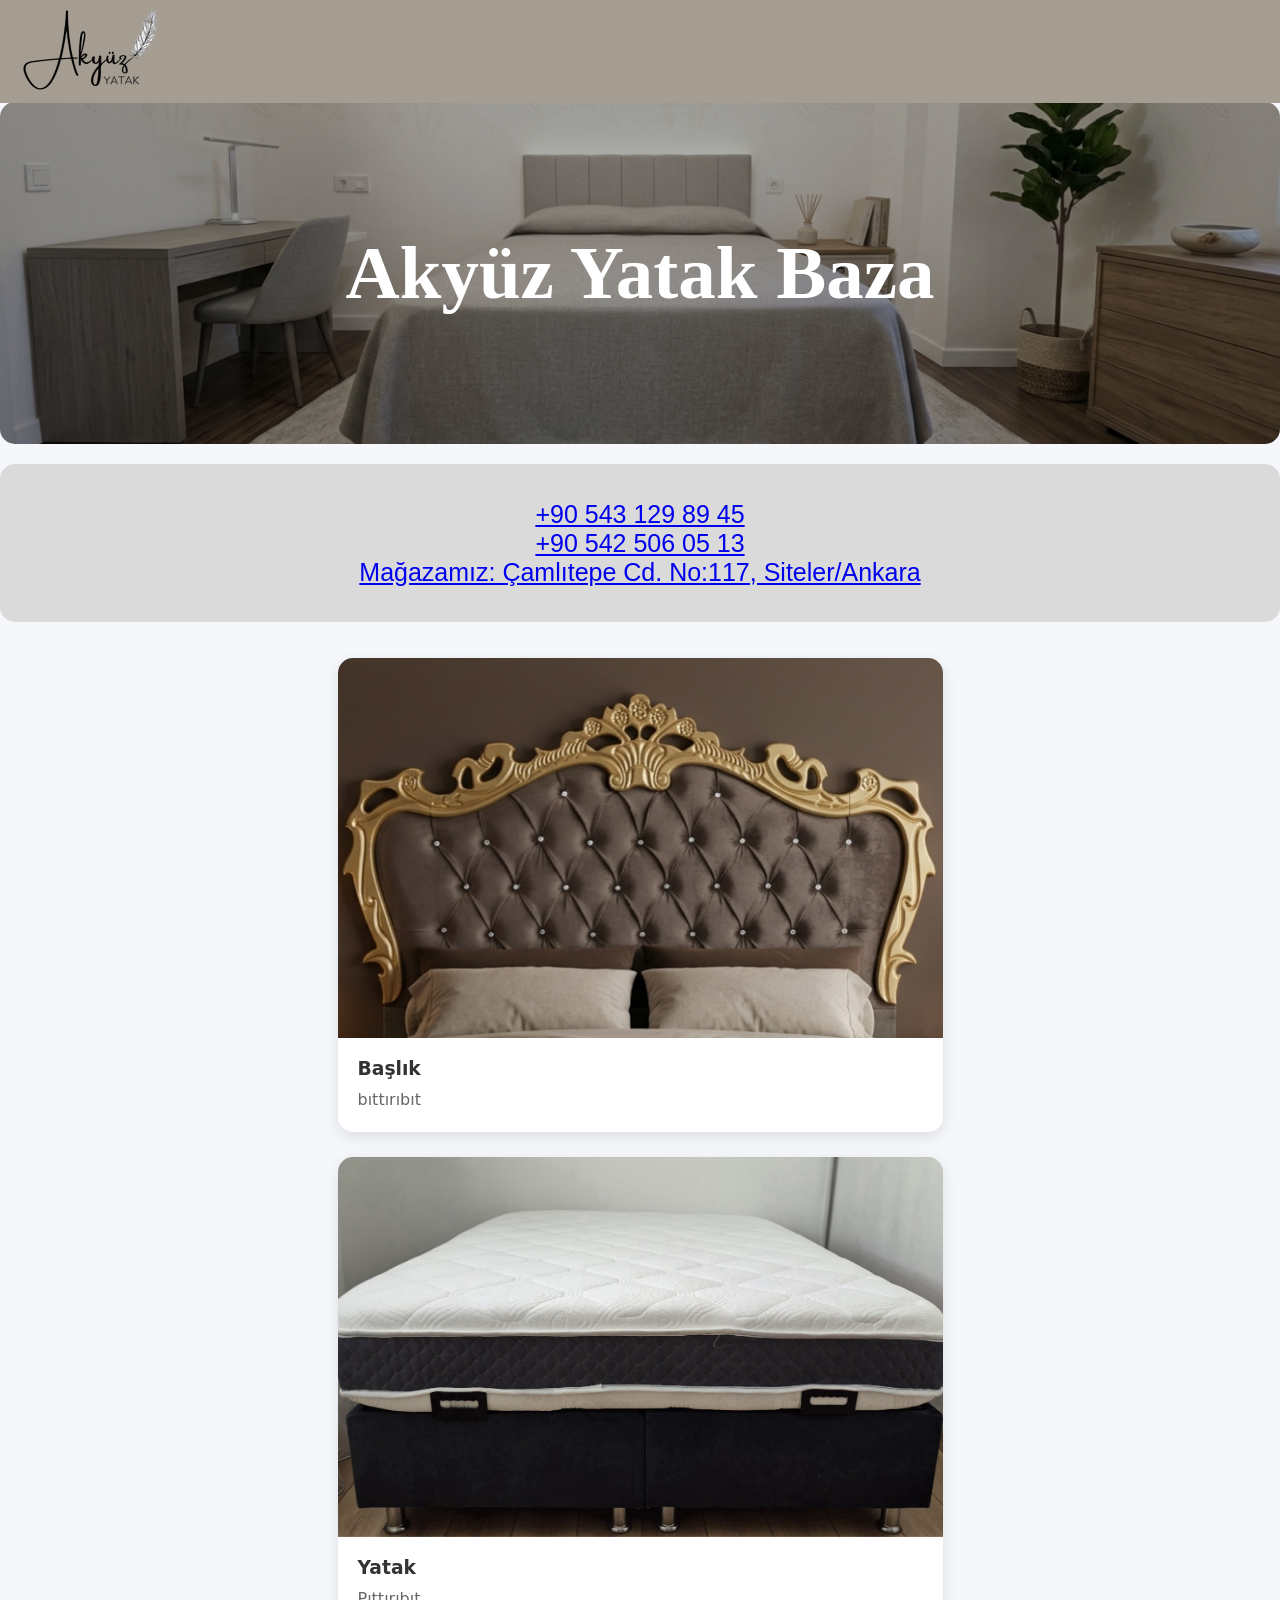
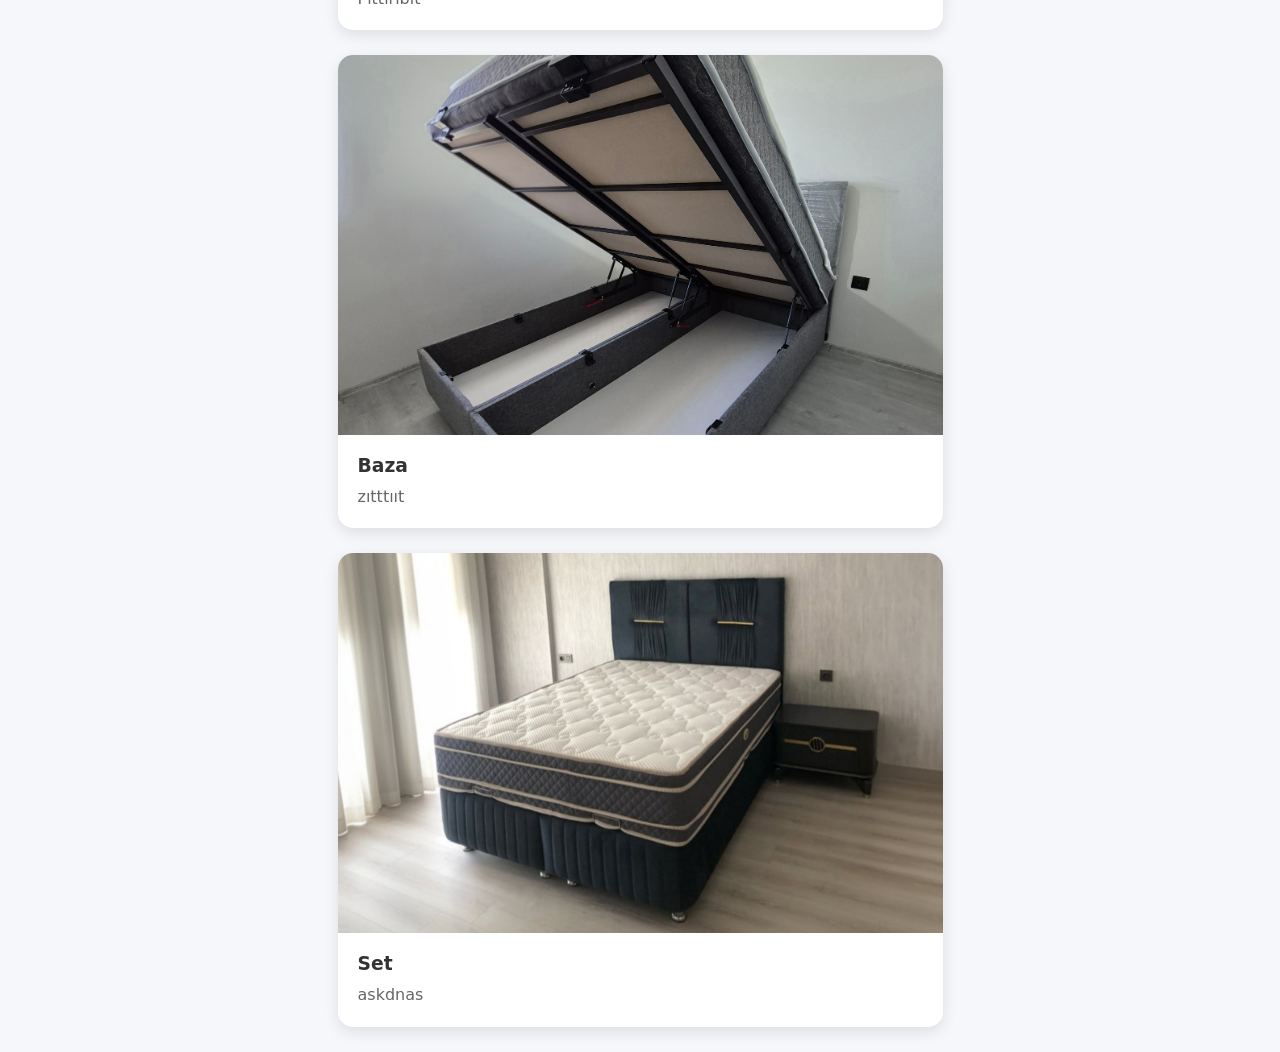
<file: index.html>
<!DOCTYPE html>
<html lang="tr">
<head>
    <link rel="stylesheet" href="style.css">
    <meta charset="UTF-8">
    <meta name="viewport" content="width=device-width, initial-scale=0.5">
    <title>Akyüz Baza</title>
</head>
<body>
    <nav class="navbar">
            <ul class="nav-menu">
                <button class="buton"><a href="index.html"><img src="logo.png"></a></button> 
            </ul>
       
    </nav>
    <h1 class="resimlibaslik">Akyüz Yatak Baza</h1>
        
    <p class="iletisim-text">
 <a href="tel:+905431298945">+90 543 129 89 45</a><br> <a href="tel:+905425060513">+90 542 506 05 13</a>    <br>
 <a href="https://www.google.com/maps/place/Allliza+yatak+baza/@39.9618565,32.9001828,20.88z/data=!4m15!1m8!3m7!1s0x14d3520ac95f1601:0x750fc04eb28b597c!2zw5ZuZGVyLCDDh2FtbMSxdGVwZSBDZC4gTm86MTE3LCAwNjM2MCBBbHTEsW5kYcSfL0Fua2FyYQ!3b1!8m2!3d39.9619429!4d32.9003711!16s%2Fg%2F11pz03ryml!3m5!1s0x14d3539257402301:0xb1a3d1263876dc51!8m2!3d39.9619165!4d32.9004687!16s%2Fg%2F11gmckqgn1?entry=ttu&g_ep=EgoyMDI2MDUyNy4wIKXMDSoASAFQAw%3D%3D">
  Mağazamız: Çamlıtepe Cd. No:117, Siteler/Ankara
</a>
    </p>
    
    <div class="kart-container">
    <a href="index-baslik.html" class="kart-link">
        <div class="kart">
            <div class="kart-resim resim1"></div>
            <div class="kart-icerik">
                <h3>Başlık</h3>
                <p>bıttırıbıt</p>
            </div>
        </div>
    </a>

    <a href="index-yatak.html" class="kart-link">
        <div class="kart">
            <div class="kart-resim resim2"></div>
            <div class="kart-icerik">
                <h3>Yatak</h3>
                <p>Pıttırıbıt</p>
            </div>
        </div>
    </a>

    <a href="index-baza.html" class="kart-link">
        <div class="kart">
            <div class="kart-resim resim3"></div>
            <div class="kart-icerik">
                <h3>Baza</h3>
                <p>zıtttııt</p>
            </div>
        </div>
    </a>

    <a href="index-set.html" class="kart-link">
        <div class="kart">
            <div class="kart-resim resim4"></div>
            <div class="kart-icerik">
                <h3>Set</h3>
                <p>askdnas</p>
            </div>
        </div>
    </a>
</div>

    

</body>
</html>
</file>
<file: style.css>
.resimlibaslik {
    text-align: center;
    color: #ffffff;
    font-size: 75px;
    font-family: 'romaniestan';
    background-image: url('baslik-a-plan.png');
    background-size: cover;
    background-position: center;
    background-repeat: no-repeat;
    max-width: 100%;
    height: auto;
    display: block;
    padding: 10%;
    margin-top: 102px;
    border-radius: 15px;

    
}

body {
    font-family: Arial, sans-serif;
    background: #f0f0f0;
}

.kart-container {
    max-width: 605px;
    margin: 0 auto;
}

.kart-link {
    text-decoration: none;
    display: block;
    margin-bottom: 25px;
}

.kart {
    background: white;
    border-radius: 15px;
    overflow: hidden;
    box-shadow: 0 5px 15px rgba(0,0,0,0.1);
    transition: transform 0.3s ease;
}

.kart:hover {
    transform: translateY(-5px);
}

.kart-resim {
    width: 100%;
    height: 380px;
    background-size: cover;
    background-position: center;
}

.resim1 { background-image: url('baslik-img.png'); }
.resim2 { background-image: url('yatak-img.jpg'); }
.resim3 { background-image: url('baza-img.jpg'); }
.resim4 { background-image: url('set-img.jpg'); }

.kart-icerik {
    padding: 20px;
}

.kart-icerik h3 {
    color: #333;
    margin-bottom: 10px;
}

.kart-icerik p {
    color: #666;
    line-height: 1.4;
}

.custom-hr {
    width: 50%;
    margin: 40px auto;
    border: none;
    border-top: 2px solid #ccc;
}

.iletisim-text {
    text-align: center;
    font-family: 'Franklin Gothic Medium', 'Arial Narrow', Arial, sans-serif;
    color: #000000;
    font-size: 25px;
    margin: 20px 0;
    margin-bottom: 2.79%;
    padding: 2.79%;
    background-color: #DADADA;
    border-radius: 15px;

}

.navbar {
    position: fixed;
    top: 0;
    left: 0;
    width: 100%;
    background-color: #a59d92;
    z-index: 1000;
}

.nav-menu {
    display: flex;
    align-items: center;
    padding: 10px 20px;
    gap: 10px;
}

.buton {
    background: none;
    border: none;
    padding: 0;
    cursor: pointer;
}

.geri-tusu {
    margin-left: auto;
    width: 64px;
    height: 64px;
    border: none;
    background: rgba(255,255,255,0.9);
    border-radius: 50%;
    display: inline-flex;
    align-items: center;
    justify-content: center;
    padding: 4px;
    box-shadow: 0 2px 10px rgba(0,0,0,0.15);
    cursor: pointer;
}

.geri-tusu a {
    display: inline-flex;
    width: 100%;
    height: 100%;
    align-items: center;
    justify-content: center;
}

.geri-tusu img {
    width: 40px;
    height: auto;
    display: block;
}

* {
    margin: 0;
    padding: 0;
    box-sizing: border-box;
}

body {
    font-family: system-ui, -apple-system, 'Segoe UI', Roboto, Helvetica, Arial, sans-serif;
    background: #f5f7fb;
}

.container {
    max-width: 650px;
    margin: 0 auto;
    padding: 2rem 1.5rem;
}

h1 {
    font-size: 2rem;
    font-weight: 600;
    color: #1e2f3a;
    text-align: center;
    margin-bottom: 0.5rem;
}

.subtitle {
    text-align: center;
    color: #6c7e8a;
    margin-bottom: 2rem;
    font-size: 0.9rem;
}

/* ========== TIKLANABİLİR BLOK (KART) ========== */
.card-link {
    text-decoration: none;
    display: block;
    margin-bottom: 1.8rem;
}

.card {
    background: white;
    border-radius: 1.2rem;
    overflow: hidden;
    box-shadow: 0 8px 20px rgba(0, 0, 0, 0.08);
    transition: transform 0.25s ease, box-shadow 0.25s ease;
    cursor: pointer;
}

.card:hover {
    transform: translateY(-4px);
    box-shadow: 0 16px 28px rgba(0, 0, 0, 0.12);
}

/* Resim alanı */
.image-wrapper {
    width: 100%;
    background-color: #e9ecef;
    overflow: hidden;
    aspect-ratio: 4 / 3;
}

.card-img {
    width: 100%;
    height: 100%;
    object-fit: cover;
    display: block;
    transition: transform 0.3s ease;
}

.card:hover .card-img {
    transform: scale(1.02);
}

/* Açıklama yazısı alanı - bol boşluklu */
.caption {
    padding: 1.2rem 1rem 1.5rem 1rem;
    background: white;
}

.caption p {
    font-size: 0.95rem;
    line-height: 1.45;
    color: #2c3e44;
    margin: 0;
}

/* ========== MODAL (TAM EKRAN, JS'siz :target ile) ========== */
.modal {
    position: fixed;
    top: 0;
    left: 0;
    width: 100%;
    height: 100%;
    background-color: rgba(0, 0, 0, 0.94);
    backdrop-filter: blur(5px);
    z-index: 2000;
    visibility: hidden;
    opacity: 0;
    transition: visibility 0.2s, opacity 0.25s ease;
    display: flex;
    align-items: center;
    justify-content: center;
}

.modal:target {
    visibility: visible;
    opacity: 1;
}

.modal-container {
    position: relative;
    max-width: 94vw;
    max-height: 90vh;
    display: flex;
    flex-direction: column;
    align-items: center;
    justify-content: center;
}

/* RESİM: CİHAZ BOYUTUNA GÖRE OTOMATİK ŞEKİL ALIR */
.modal-img {
    max-width: 90vw;
    max-height: 85vh;
    width: auto;
    height: auto;
    object-fit: contain;
    border-radius: 1rem;
    box-shadow: 0 20px 35px rgba(0, 0, 0, 0.5);
    background: #111;
    display: block;
}

/* KAPATMA BUTONU - SAĞ ÜSTE */
.close-btn {
    position: absolute;
    top: -16px;
    right: -16px;
    background: rgba(20, 20, 30, 0.9);
    backdrop-filter: blur(8px);
    color: white;
    font-size: 2rem;
    font-weight: bold;
    width: 48px;
    height: 48px;
    border-radius: 50%;
    display: flex;
    align-items: center;
    justify-content: center;
    text-decoration: none;
    font-family: monospace;
    transition: all 0.2s ease;
    box-shadow: 0 4px 14px rgba(0, 0, 0, 0.3);
    border: 1px solid rgba(255, 255, 255, 0.3);
    line-height: 1;
    cursor: pointer;
    z-index: 10;
}

.close-btn:hover {
    background: #e33;
    transform: scale(1.07);
}

/* Modal içinde açıklama yazısı */
.modal-caption {
    margin-top: 1rem;
    background: rgba(0, 0, 0, 0.65);
    padding: 0.5rem 1.2rem;
    border-radius: 40px;
    color: #f5f5f5;
    font-size: 0.85rem;
    max-width: 85vw;
    text-align: center;
    backdrop-filter: blur(4px);
}

/* ========== MOBİL DÜZENLEMELER ========== */
@media (max-width: 640px) {
    .container {
        padding: 1rem;
    }
    
    .caption p {
        font-size: 0.85rem;
    }
    
    .close-btn {
        width: 42px;
        height: 42px;
        font-size: 1.8rem;
        top: -12px;
        right: -12px;
    }
    
    .modal-img {
        max-width: 94vw;
        max-height: 80vh;
        border-radius: 0.8rem;
    }
    
    .modal-caption {
        font-size: 0.75rem;
        padding: 0.4rem 1rem;
    }
}
</file>
